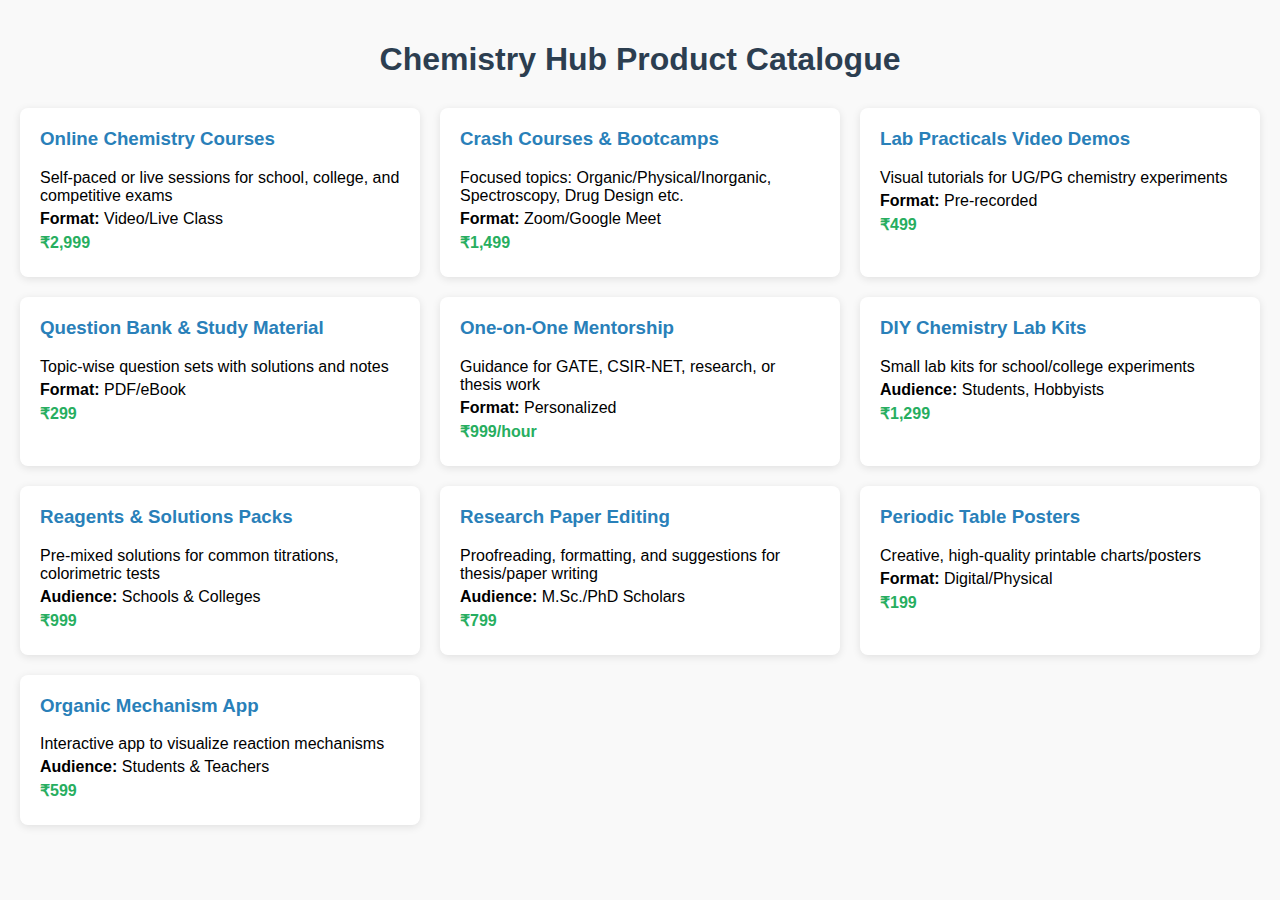
<file: chemistry_products_catalogue.html>
<!DOCTYPE html>
<html lang="en">
<head>
    <meta charset="UTF-8">
    <meta name="viewport" content="width=device-width, initial-scale=1.0">
    <title>Chemistry Hub Product Catalogue</title>
    <style>
        body {
            font-family: Arial, sans-serif;
            background-color: #f9f9f9;
            margin: 0;
            padding: 20px;
        }
        h1 {
            text-align: center;
            color: #2c3e50;
        }
        .product-grid {
            display: grid;
            grid-template-columns: repeat(auto-fill, minmax(300px, 1fr));
            gap: 20px;
            margin-top: 30px;
        }
        .product-card {
            background-color: #fff;
            border-radius: 8px;
            padding: 20px;
            box-shadow: 0 2px 8px rgba(0,0,0,0.1);
        }
        .product-card h3 {
            margin-top: 0;
            color: #2980b9;
        }
        .product-card p {
            margin: 5px 0;
        }
        .price {
            color: #27ae60;
            font-weight: bold;
        }
    </style>
</head>
<body>
    <h1>Chemistry Hub Product Catalogue</h1>
    <div class="product-grid">
        <div class="product-card">
            <h3>Online Chemistry Courses</h3>
            <p>Self-paced or live sessions for school, college, and competitive exams</p>
            <p><strong>Format:</strong> Video/Live Class</p>
            <p class="price">₹2,999</p>
        </div>
        <div class="product-card">
            <h3>Crash Courses & Bootcamps</h3>
            <p>Focused topics: Organic/Physical/Inorganic, Spectroscopy, Drug Design etc.</p>
            <p><strong>Format:</strong> Zoom/Google Meet</p>
            <p class="price">₹1,499</p>
        </div>
        <div class="product-card">
            <h3>Lab Practicals Video Demos</h3>
            <p>Visual tutorials for UG/PG chemistry experiments</p>
            <p><strong>Format:</strong> Pre-recorded</p>
            <p class="price">₹499</p>
        </div>
        <div class="product-card">
            <h3>Question Bank & Study Material</h3>
            <p>Topic-wise question sets with solutions and notes</p>
            <p><strong>Format:</strong> PDF/eBook</p>
            <p class="price">₹299</p>
        </div>
        <div class="product-card">
            <h3>One-on-One Mentorship</h3>
            <p>Guidance for GATE, CSIR-NET, research, or thesis work</p>
            <p><strong>Format:</strong> Personalized</p>
            <p class="price">₹999/hour</p>
        </div>
        <div class="product-card">
            <h3>DIY Chemistry Lab Kits</h3>
            <p>Small lab kits for school/college experiments</p>
            <p><strong>Audience:</strong> Students, Hobbyists</p>
            <p class="price">₹1,299</p>
        </div>
        <div class="product-card">
            <h3>Reagents & Solutions Packs</h3>
            <p>Pre-mixed solutions for common titrations, colorimetric tests</p>
            <p><strong>Audience:</strong> Schools & Colleges</p>
            <p class="price">₹999</p>
        </div>
        <div class="product-card">
            <h3>Research Paper Editing</h3>
            <p>Proofreading, formatting, and suggestions for thesis/paper writing</p>
            <p><strong>Audience:</strong> M.Sc./PhD Scholars</p>
            <p class="price">₹799</p>
        </div>
        <div class="product-card">
            <h3>Periodic Table Posters</h3>
            <p>Creative, high-quality printable charts/posters</p>
            <p><strong>Format:</strong> Digital/Physical</p>
            <p class="price">₹199</p>
        </div>
        <div class="product-card">
            <h3>Organic Mechanism App</h3>
            <p>Interactive app to visualize reaction mechanisms</p>
            <p><strong>Audience:</strong> Students & Teachers</p>
            <p class="price">₹599</p>
        </div>
    </div>
</body>
</html>
</file>
